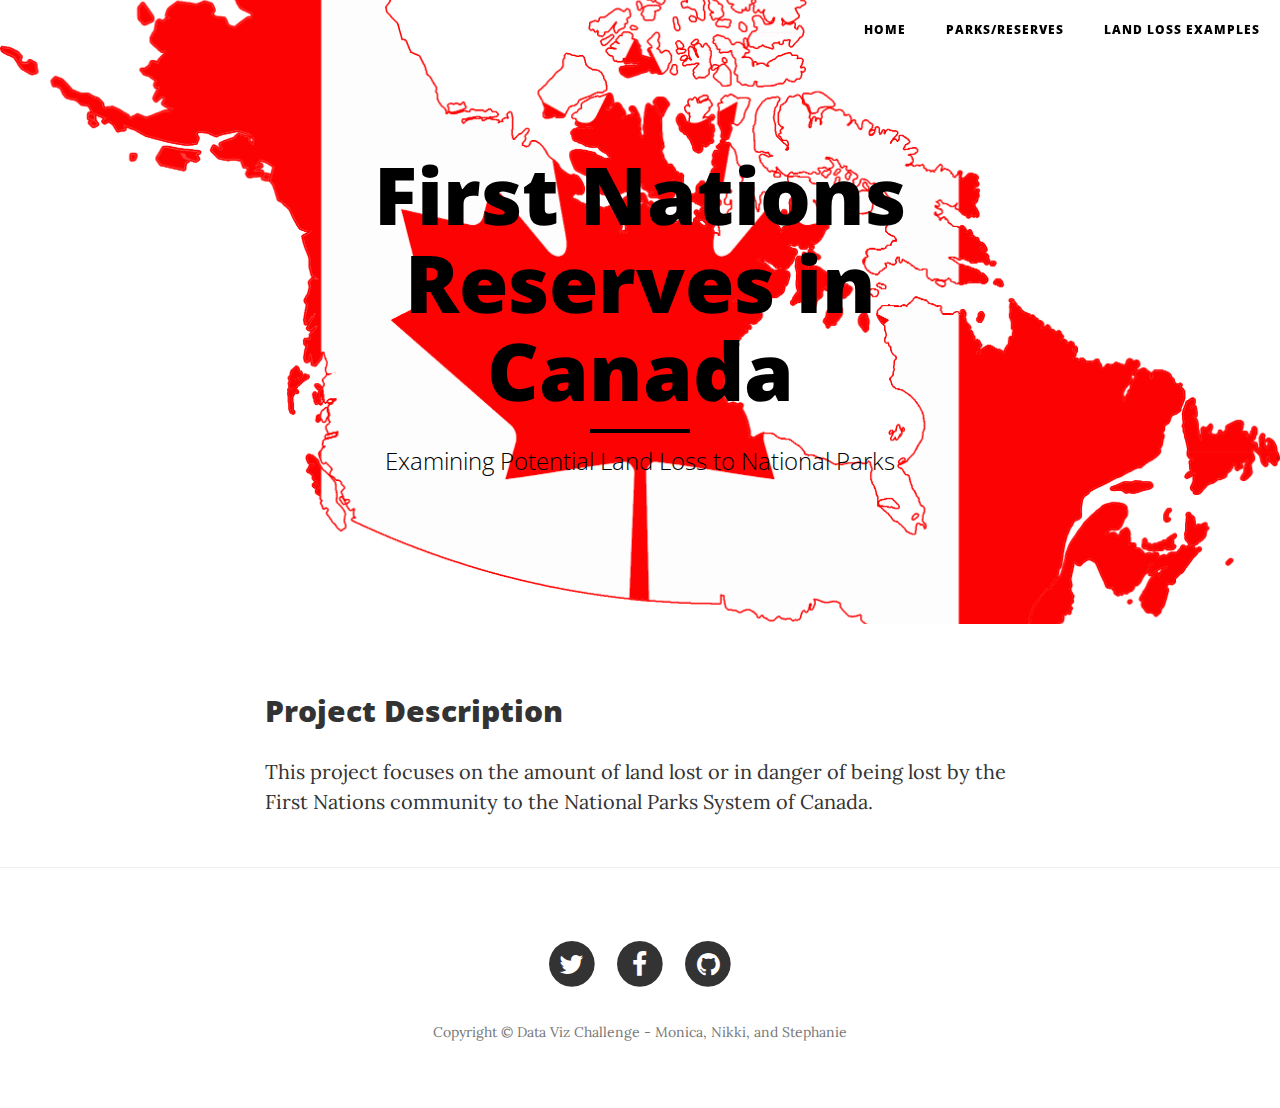
<file: index.html>
<!DOCTYPE html>
<html lang="en">

<head>

    <meta charset="utf-8">
    <meta http-equiv="X-UA-Compatible" content="IE=edge">
    <meta name="viewport" content="width=device-width, initial-scale=1">
    <meta name="description" content="">
    <meta name="author" content="">

    <title>First Nations Viz</title>

    <!-- Bootstrap Core CSS -->
    <link href="vendor/bootstrap/css/bootstrap.min.css" rel="stylesheet">

    <!-- Theme CSS -->
    <link href="css/clean-blog.css" rel="stylesheet">

    <!-- Custom Fonts -->
    <link href="vendor/font-awesome/css/font-awesome.min.css" rel="stylesheet" type="text/css">
    <link href='https://fonts.googleapis.com/css?family=Lora:400,700,400italic,700italic' rel='stylesheet' type='text/css'>
    <link href='https://fonts.googleapis.com/css?family=Open+Sans:300italic,400italic,600italic,700italic,800italic,400,300,600,700,800' rel='stylesheet' type='text/css'>

    <!-- HTML5 Shim and Respond.js IE8 support of HTML5 elements and media queries -->
    <!-- WARNING: Respond.js doesn't work if you view the page via file:// -->
    <!--[if lt IE 9]>
        <script src="https://oss.maxcdn.com/libs/html5shiv/3.7.0/html5shiv.js"></script>
        <script src="https://oss.maxcdn.com/libs/respond.js/1.4.2/respond.min.js"></script>
    <![endif]-->

</head>

<body>

    <!-- Navigation -->
    <nav class="navbar navbar-default navbar-custom navbar-fixed-top">
        <div class="container-fluid">


            <!-- Collect the nav links, forms, and other content for toggling -->
            <div class="collapse navbar-collapse" id="bs-example-navbar-collapse-1">
                <ul class="nav navbar-nav navbar-right">
                    <li>
                        <a href="index.html">Home</a>
                    </li>
                    <li>
                        <a href="nationalparks.html">Parks/Reserves</a>
                    </li>
                    <li>
                        <a href="landloss.html">Land Loss Examples</a>
                    </li>
                </ul>
            </div>
            <!-- /.navbar-collapse -->
        </div>
        <!-- /.container -->
    </nav>

    <!-- Page Header -->
    <!-- Set your background image for this header on the line below. -->
    <header class="intro-header" style="background-image: url('img/Flag_map_Canada.png')">
        <div class="container">
            <div class="row">
                <div class="col-lg-8 col-lg-offset-2 col-md-10 col-md-offset-1">
                    <div class="site-heading">
                        <h1>First Nations Reserves in Canada</h1>
                        <hr class="small">
                        <span class="subheading">Examining Potential Land Loss to National Parks</span>
                    </div>
                </div>
            </div>
        </div>
    </header>

    <!-- Main Content -->
    <div class="container">
        <div class="row">
            <div class="col-lg-8 col-lg-offset-2 col-md-10 col-md-offset-1">
                <h2> Project Description</h2>
                <p> This project focuses on the amount of land lost or in danger of being lost by the First Nations community to the National Parks System of Canada. </p>
            </div>
        </div>
    </div>

    <hr>

    <!-- Footer -->
    <footer>
        <div class="container">
            <div class="row">
                <div class="col-lg-8 col-lg-offset-2 col-md-10 col-md-offset-1">
                    <ul class="list-inline text-center">
                        <li>
                            <a href="#">
                                <span class="fa-stack fa-lg">
                                    <i class="fa fa-circle fa-stack-2x"></i>
                                    <i class="fa fa-twitter fa-stack-1x fa-inverse"></i>
                                </span>
                            </a>
                        </li>
                        <li>
                            <a href="#">
                                <span class="fa-stack fa-lg">
                                    <i class="fa fa-circle fa-stack-2x"></i>
                                    <i class="fa fa-facebook fa-stack-1x fa-inverse"></i>
                                </span>
                            </a>
                        </li>
                        <li>
                            <a href="#">
                                <span class="fa-stack fa-lg">
                                    <i class="fa fa-circle fa-stack-2x"></i>
                                    <i class="fa fa-github fa-stack-1x fa-inverse"></i>
                                </span>
                            </a>
                        </li>
                        
                    </ul>
                    <p class="copyright text-muted">Copyright &copy; Data Viz Challenge - Monica, Nikki, and Stephanie </p>
                </div>
            </div>
        </div>
    </footer>

    <!-- jQuery -->
    <script src="vendor/jquery/jquery.min.js"></script>

    <!-- Bootstrap Core JavaScript -->
    <script src="vendor/bootstrap/js/bootstrap.min.js"></script>

    <!-- Contact Form JavaScript -->
    <script src="js/jqBootstrapValidation.js"></script>
    <script src="js/contact_me.js"></script>

    <!-- Theme JavaScript -->
    <script src="js/clean-blog.js"></script>

</body>

</html>
</file>
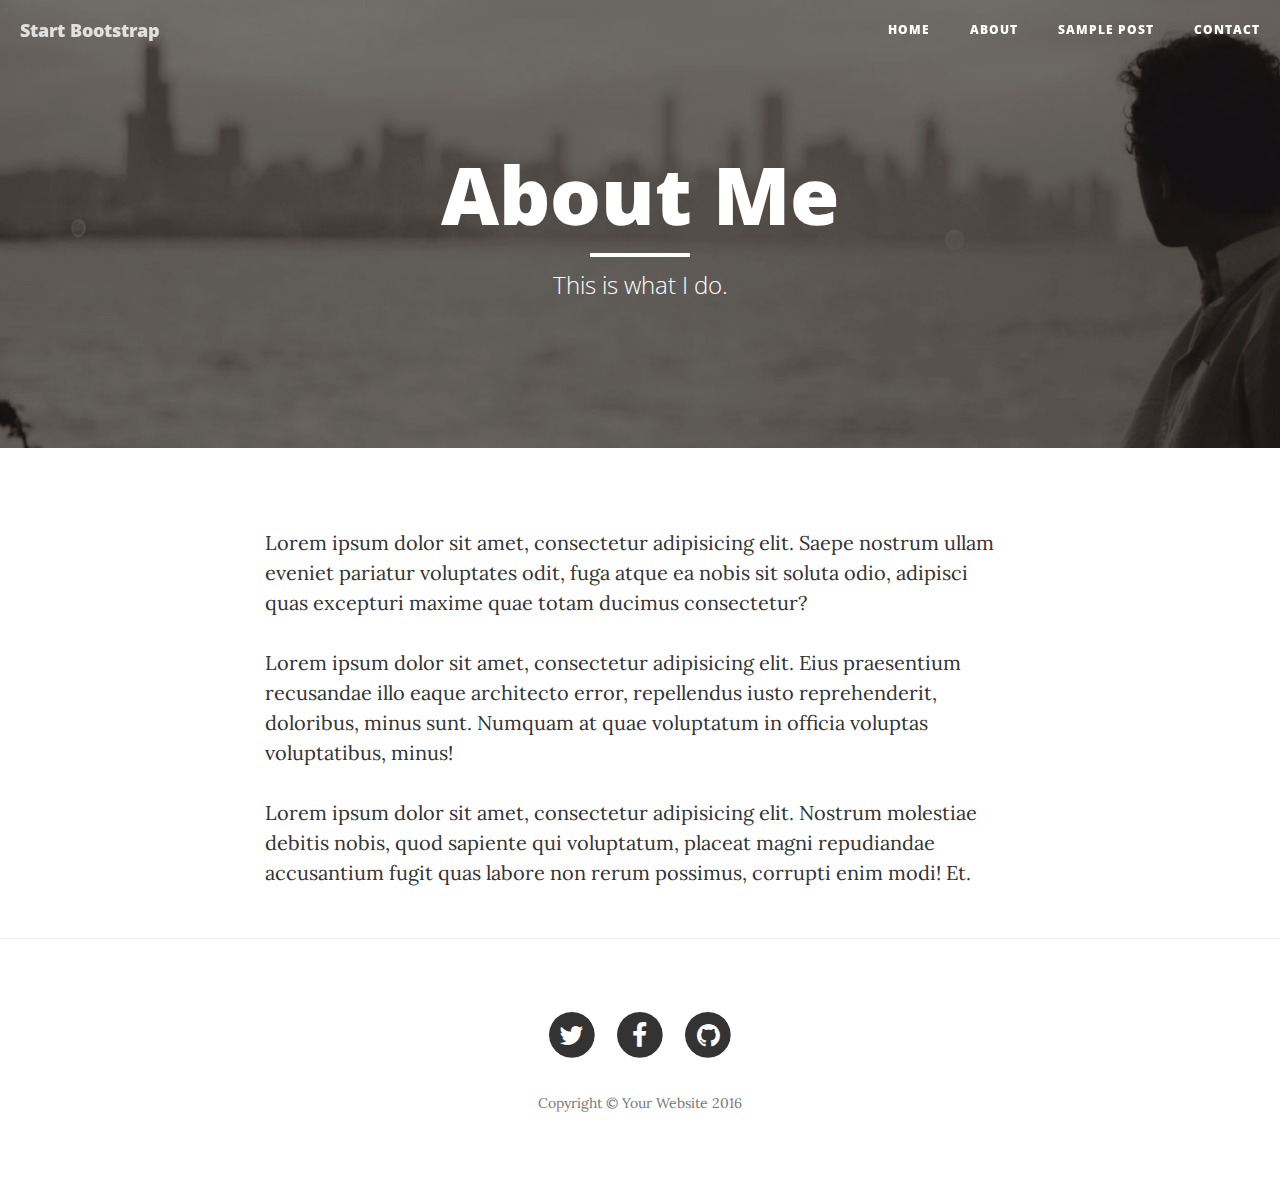
<file: about.html>
<!DOCTYPE html>
<html lang="en">

<head>

    <meta charset="utf-8">
    <meta http-equiv="X-UA-Compatible" content="IE=edge">
    <meta name="viewport" content="width=device-width, initial-scale=1">
    <meta name="description" content="">
    <meta name="author" content="">

    <title>Clean Blog - About</title>

    <!-- Bootstrap Core CSS -->
    <link href="vendor/bootstrap/css/bootstrap.min.css" rel="stylesheet">

    <!-- Theme CSS -->
    <link href="css/clean-blog.min.css" rel="stylesheet">

    <!-- Custom Fonts -->
    <link href="vendor/font-awesome/css/font-awesome.min.css" rel="stylesheet" type="text/css">
    <link href='https://fonts.googleapis.com/css?family=Lora:400,700,400italic,700italic' rel='stylesheet' type='text/css'>
    <link href='https://fonts.googleapis.com/css?family=Open+Sans:300italic,400italic,600italic,700italic,800italic,400,300,600,700,800' rel='stylesheet' type='text/css'>

    <!-- HTML5 Shim and Respond.js IE8 support of HTML5 elements and media queries -->
    <!-- WARNING: Respond.js doesn't work if you view the page via file:// -->
    <!--[if lt IE 9]>
        <script src="https://oss.maxcdn.com/libs/html5shiv/3.7.0/html5shiv.js"></script>
        <script src="https://oss.maxcdn.com/libs/respond.js/1.4.2/respond.min.js"></script>
    <![endif]-->

</head>

<body>

    <!-- Navigation -->
    <nav class="navbar navbar-default navbar-custom navbar-fixed-top">
        <div class="container-fluid">
            <!-- Brand and toggle get grouped for better mobile display -->
            <div class="navbar-header page-scroll">
                <button type="button" class="navbar-toggle" data-toggle="collapse" data-target="#bs-example-navbar-collapse-1">
                    <span class="sr-only">Toggle navigation</span>
                    Menu <i class="fa fa-bars"></i>
                </button>
                <a class="navbar-brand" href="index.html">Start Bootstrap</a>
            </div>

            <!-- Collect the nav links, forms, and other content for toggling -->
            <div class="collapse navbar-collapse" id="bs-example-navbar-collapse-1">
                <ul class="nav navbar-nav navbar-right">
                    <li>
                        <a href="index.html">Home</a>
                    </li>
                    <li>
                        <a href="about.html">About</a>
                    </li>
                    <li>
                        <a href="post.html">Sample Post</a>
                    </li>
                    <li>
                        <a href="contact.html">Contact</a>
                    </li>
                </ul>
            </div>
            <!-- /.navbar-collapse -->
        </div>
        <!-- /.container -->
    </nav>

    <!-- Page Header -->
    <!-- Set your background image for this header on the line below. -->
    <header class="intro-header" style="background-image: url('img/about-bg.jpg')">
        <div class="container">
            <div class="row">
                <div class="col-lg-8 col-lg-offset-2 col-md-10 col-md-offset-1">
                    <div class="page-heading">
                        <h1>About Me</h1>
                        <hr class="small">
                        <span class="subheading">This is what I do.</span>
                    </div>
                </div>
            </div>
        </div>
    </header>

    <!-- Main Content -->
    <div class="container">
        <div class="row">
            <div class="col-lg-8 col-lg-offset-2 col-md-10 col-md-offset-1">
                <p>Lorem ipsum dolor sit amet, consectetur adipisicing elit. Saepe nostrum ullam eveniet pariatur voluptates odit, fuga atque ea nobis sit soluta odio, adipisci quas excepturi maxime quae totam ducimus consectetur?</p>
                <p>Lorem ipsum dolor sit amet, consectetur adipisicing elit. Eius praesentium recusandae illo eaque architecto error, repellendus iusto reprehenderit, doloribus, minus sunt. Numquam at quae voluptatum in officia voluptas voluptatibus, minus!</p>
                <p>Lorem ipsum dolor sit amet, consectetur adipisicing elit. Nostrum molestiae debitis nobis, quod sapiente qui voluptatum, placeat magni repudiandae accusantium fugit quas labore non rerum possimus, corrupti enim modi! Et.</p>
            </div>
        </div>
    </div>

    <hr>

    <!-- Footer -->
    <footer>
        <div class="container">
            <div class="row">
                <div class="col-lg-8 col-lg-offset-2 col-md-10 col-md-offset-1">
                    <ul class="list-inline text-center">
                        <li>
                            <a href="#">
                                <span class="fa-stack fa-lg">
                                    <i class="fa fa-circle fa-stack-2x"></i>
                                    <i class="fa fa-twitter fa-stack-1x fa-inverse"></i>
                                </span>
                            </a>
                        </li>
                        <li>
                            <a href="#">
                                <span class="fa-stack fa-lg">
                                    <i class="fa fa-circle fa-stack-2x"></i>
                                    <i class="fa fa-facebook fa-stack-1x fa-inverse"></i>
                                </span>
                            </a>
                        </li>
                        <li>
                            <a href="#">
                                <span class="fa-stack fa-lg">
                                    <i class="fa fa-circle fa-stack-2x"></i>
                                    <i class="fa fa-github fa-stack-1x fa-inverse"></i>
                                </span>
                            </a>
                        </li>
                    </ul>
                    <p class="copyright text-muted">Copyright &copy; Your Website 2016</p>
                </div>
            </div>
        </div>
    </footer>

    <!-- jQuery -->
    <script src="vendor/jquery/jquery.min.js"></script>

    <!-- Bootstrap Core JavaScript -->
    <script src="vendor/bootstrap/js/bootstrap.min.js"></script>

    <!-- Contact Form JavaScript -->
    <script src="js/jqBootstrapValidation.js"></script>
    <script src="js/contact_me.js"></script>

    <!-- Theme JavaScript -->
    <script src="js/clean-blog.min.js"></script>

</body>

</html>
</file>
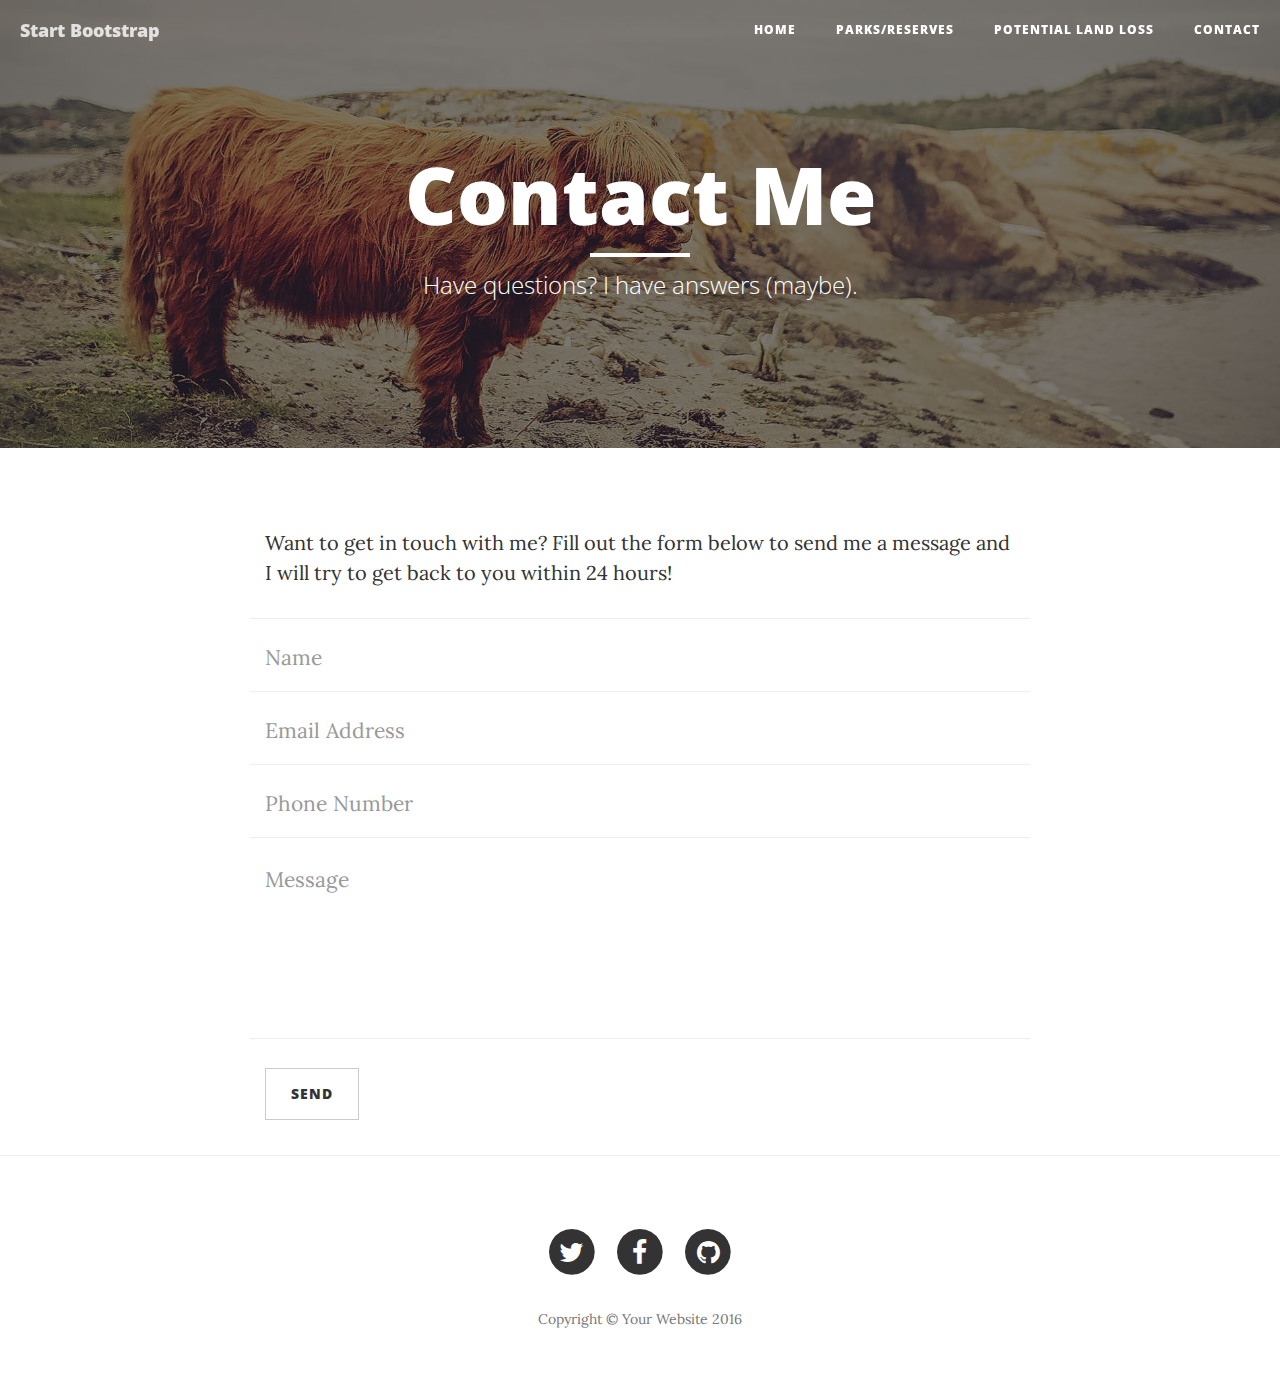
<file: contact.html>
<!DOCTYPE html>
<html lang="en">

<head>

    <meta charset="utf-8">
    <meta http-equiv="X-UA-Compatible" content="IE=edge">
    <meta name="viewport" content="width=device-width, initial-scale=1">
    <meta name="description" content="">
    <meta name="author" content="">

    <title>Clean Blog - Contact</title>

    <!-- Bootstrap Core CSS -->
    <link href="vendor/bootstrap/css/bootstrap.min.css" rel="stylesheet">

    <!-- Theme CSS -->
    <link href="css/clean-blog.min.css" rel="stylesheet">

    <!-- Custom Fonts -->
    <link href="vendor/font-awesome/css/font-awesome.min.css" rel="stylesheet" type="text/css">
    <link href='https://fonts.googleapis.com/css?family=Lora:400,700,400italic,700italic' rel='stylesheet' type='text/css'>
    <link href='https://fonts.googleapis.com/css?family=Open+Sans:300italic,400italic,600italic,700italic,800italic,400,300,600,700,800' rel='stylesheet' type='text/css'>

    <!-- HTML5 Shim and Respond.js IE8 support of HTML5 elements and media queries -->
    <!-- WARNING: Respond.js doesn't work if you view the page via file:// -->
    <!--[if lt IE 9]>
        <script src="https://oss.maxcdn.com/libs/html5shiv/3.7.0/html5shiv.js"></script>
        <script src="https://oss.maxcdn.com/libs/respond.js/1.4.2/respond.min.js"></script>
    <![endif]-->

</head>

<body>

    <!-- Navigation -->
    <nav class="navbar navbar-default navbar-custom navbar-fixed-top">
        <div class="container-fluid">
            <!-- Brand and toggle get grouped for better mobile display -->
            <div class="navbar-header page-scroll">
                <button type="button" class="navbar-toggle" data-toggle="collapse" data-target="#bs-example-navbar-collapse-1">
                    <span class="sr-only">Toggle navigation</span>
                    Menu <i class="fa fa-bars"></i>
                </button>
                <a class="navbar-brand" href="index.html">Start Bootstrap</a>
            </div>

            <!-- Collect the nav links, forms, and other content for toggling -->
            <div class="collapse navbar-collapse" id="bs-example-navbar-collapse-1">
                <ul class="nav navbar-nav navbar-right">
                    <li>
                        <a href="index.html">Home</a>
                    </li>
                    <li>
                        <a href="nationalparks.html">Parks/Reserves</a>
                    </li>
                    <li>
                        <a href="landloss.html">Potential Land Loss</a>
                    </li>
                    <li>
                        <a href="contact.html">Contact</a>
                    </li>
                </ul>
            </div>
            <!-- /.navbar-collapse -->
        </div>
        <!-- /.container -->
    </nav>

    <!-- Page Header -->
    <!-- Set your background image for this header on the line below. -->
    <header class="intro-header" style="background-image: url('img/contact-bg.jpg')">
        <div class="container">
            <div class="row">
                <div class="col-lg-8 col-lg-offset-2 col-md-10 col-md-offset-1">
                    <div class="page-heading">
                        <h1>Contact Me</h1>
                        <hr class="small">
                        <span class="subheading">Have questions? I have answers (maybe).</span>
                    </div>
                </div>
            </div>
        </div>
    </header>

    <!-- Main Content -->
    <div class="container">
        <div class="row">
            <div class="col-lg-8 col-lg-offset-2 col-md-10 col-md-offset-1">
                <p>Want to get in touch with me? Fill out the form below to send me a message and I will try to get back to you within 24 hours!</p>
                <!-- Contact Form - Enter your email address on line 19 of the mail/contact_me.php file to make this form work. -->
                <!-- WARNING: Some web hosts do not allow emails to be sent through forms to common mail hosts like Gmail or Yahoo. It's recommended that you use a private domain email address! -->
                <!-- NOTE: To use the contact form, your site must be on a live web host with PHP! The form will not work locally! -->
                <form name="sentMessage" id="contactForm" novalidate>
                    <div class="row control-group">
                        <div class="form-group col-xs-12 floating-label-form-group controls">
                            <label>Name</label>
                            <input type="text" class="form-control" placeholder="Name" id="name" required data-validation-required-message="Please enter your name.">
                            <p class="help-block text-danger"></p>
                        </div>
                    </div>
                    <div class="row control-group">
                        <div class="form-group col-xs-12 floating-label-form-group controls">
                            <label>Email Address</label>
                            <input type="email" class="form-control" placeholder="Email Address" id="email" required data-validation-required-message="Please enter your email address.">
                            <p class="help-block text-danger"></p>
                        </div>
                    </div>
                    <div class="row control-group">
                        <div class="form-group col-xs-12 floating-label-form-group controls">
                            <label>Phone Number</label>
                            <input type="tel" class="form-control" placeholder="Phone Number" id="phone" required data-validation-required-message="Please enter your phone number.">
                            <p class="help-block text-danger"></p>
                        </div>
                    </div>
                    <div class="row control-group">
                        <div class="form-group col-xs-12 floating-label-form-group controls">
                            <label>Message</label>
                            <textarea rows="5" class="form-control" placeholder="Message" id="message" required data-validation-required-message="Please enter a message."></textarea>
                            <p class="help-block text-danger"></p>
                        </div>
                    </div>
                    <br>
                    <div id="success"></div>
                    <div class="row">
                        <div class="form-group col-xs-12">
                            <button type="submit" class="btn btn-default">Send</button>
                        </div>
                    </div>
                </form>
            </div>
        </div>
    </div>

    <hr>

    <!-- Footer -->
    <footer>
        <div class="container">
            <div class="row">
                <div class="col-lg-8 col-lg-offset-2 col-md-10 col-md-offset-1">
                    <ul class="list-inline text-center">
                        <li>
                            <a href="#">
                                <span class="fa-stack fa-lg">
                                    <i class="fa fa-circle fa-stack-2x"></i>
                                    <i class="fa fa-twitter fa-stack-1x fa-inverse"></i>
                                </span>
                            </a>
                        </li>
                        <li>
                            <a href="#">
                                <span class="fa-stack fa-lg">
                                    <i class="fa fa-circle fa-stack-2x"></i>
                                    <i class="fa fa-facebook fa-stack-1x fa-inverse"></i>
                                </span>
                            </a>
                        </li>
                        <li>
                            <a href="#">
                                <span class="fa-stack fa-lg">
                                    <i class="fa fa-circle fa-stack-2x"></i>
                                    <i class="fa fa-github fa-stack-1x fa-inverse"></i>
                                </span>
                            </a>
                        </li>
                    </ul>
                    <p class="copyright text-muted">Copyright &copy; Your Website 2016</p>
                </div>
            </div>
        </div>
    </footer>

    <!-- jQuery -->
    <script src="vendor/jquery/jquery.min.js"></script>

    <!-- Bootstrap Core JavaScript -->
    <script src="vendor/bootstrap/js/bootstrap.min.js"></script>

    <!-- Contact Form JavaScript -->
    <script src="js/jqBootstrapValidation.js"></script>
    <script src="js/contact_me.js"></script>

    <!-- Theme JavaScript -->
    <script src="js/clean-blog.min.js"></script>

</body>

</html>
</file>
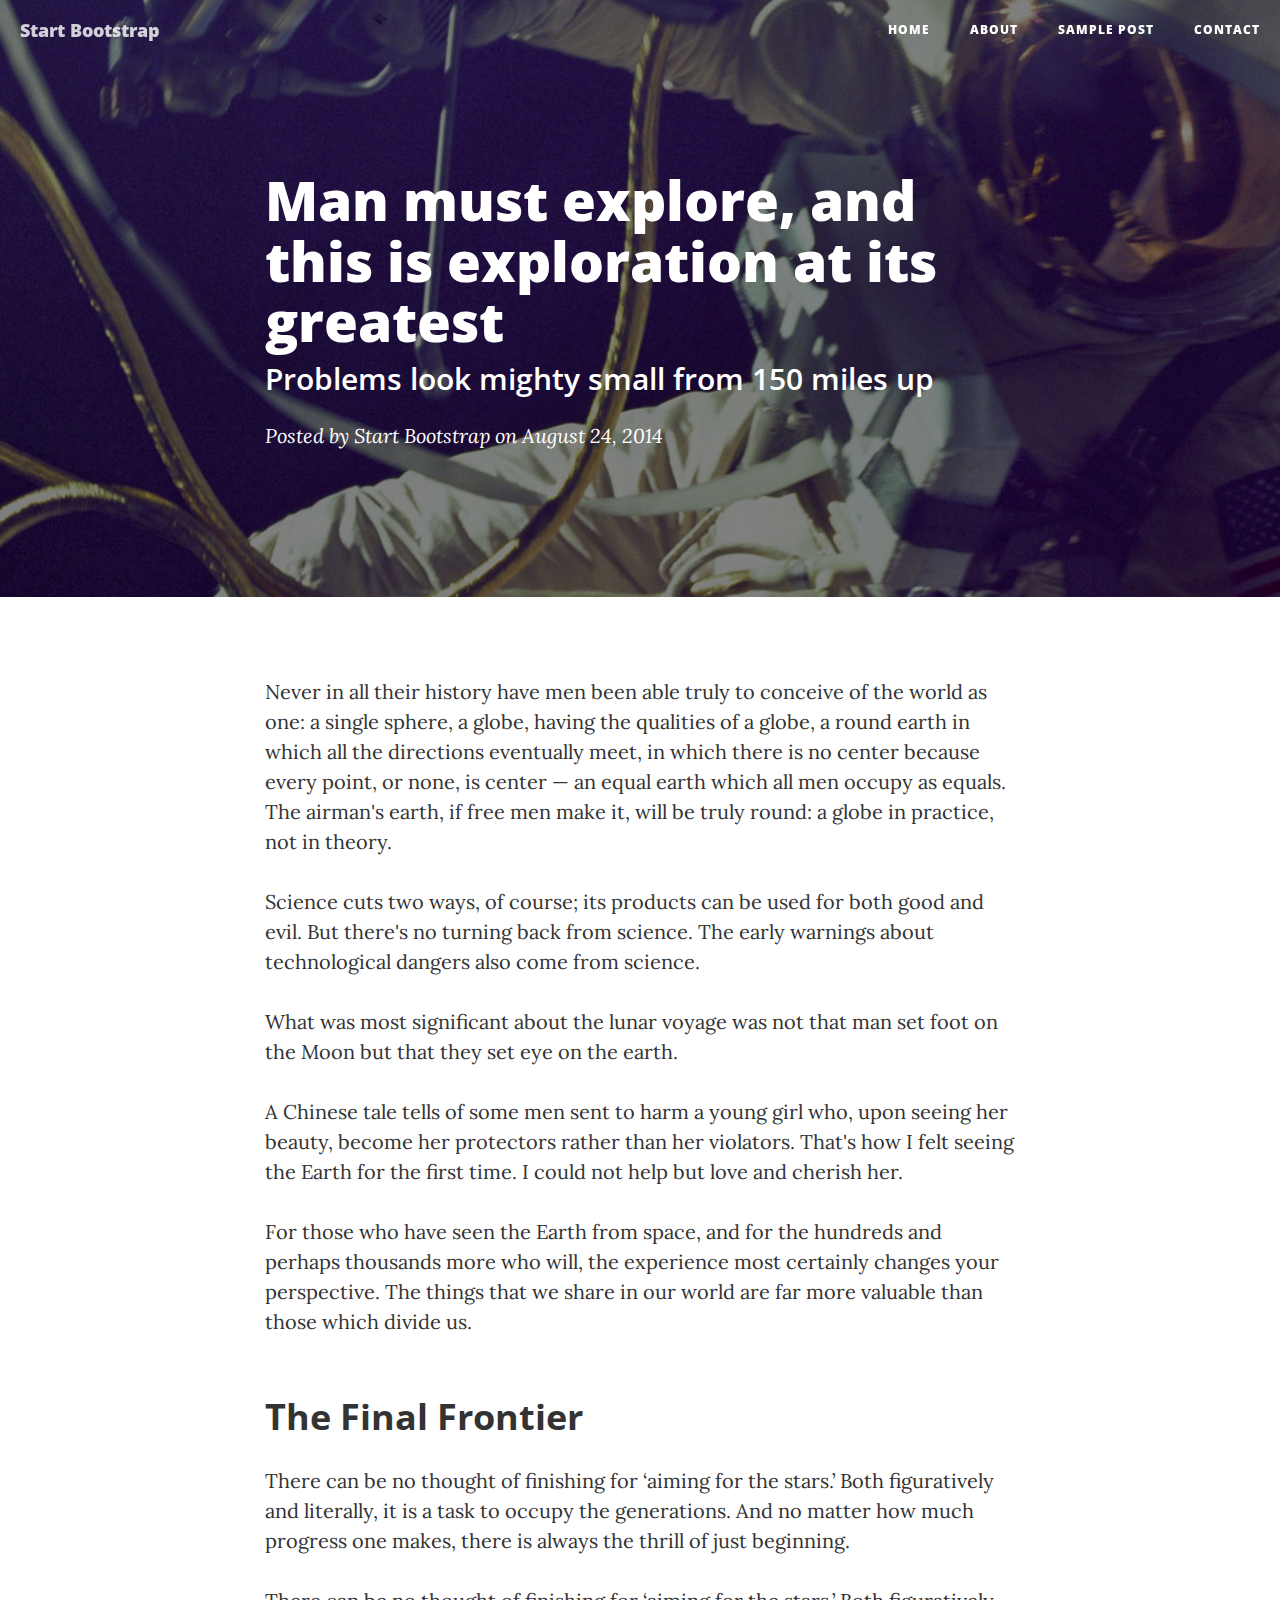
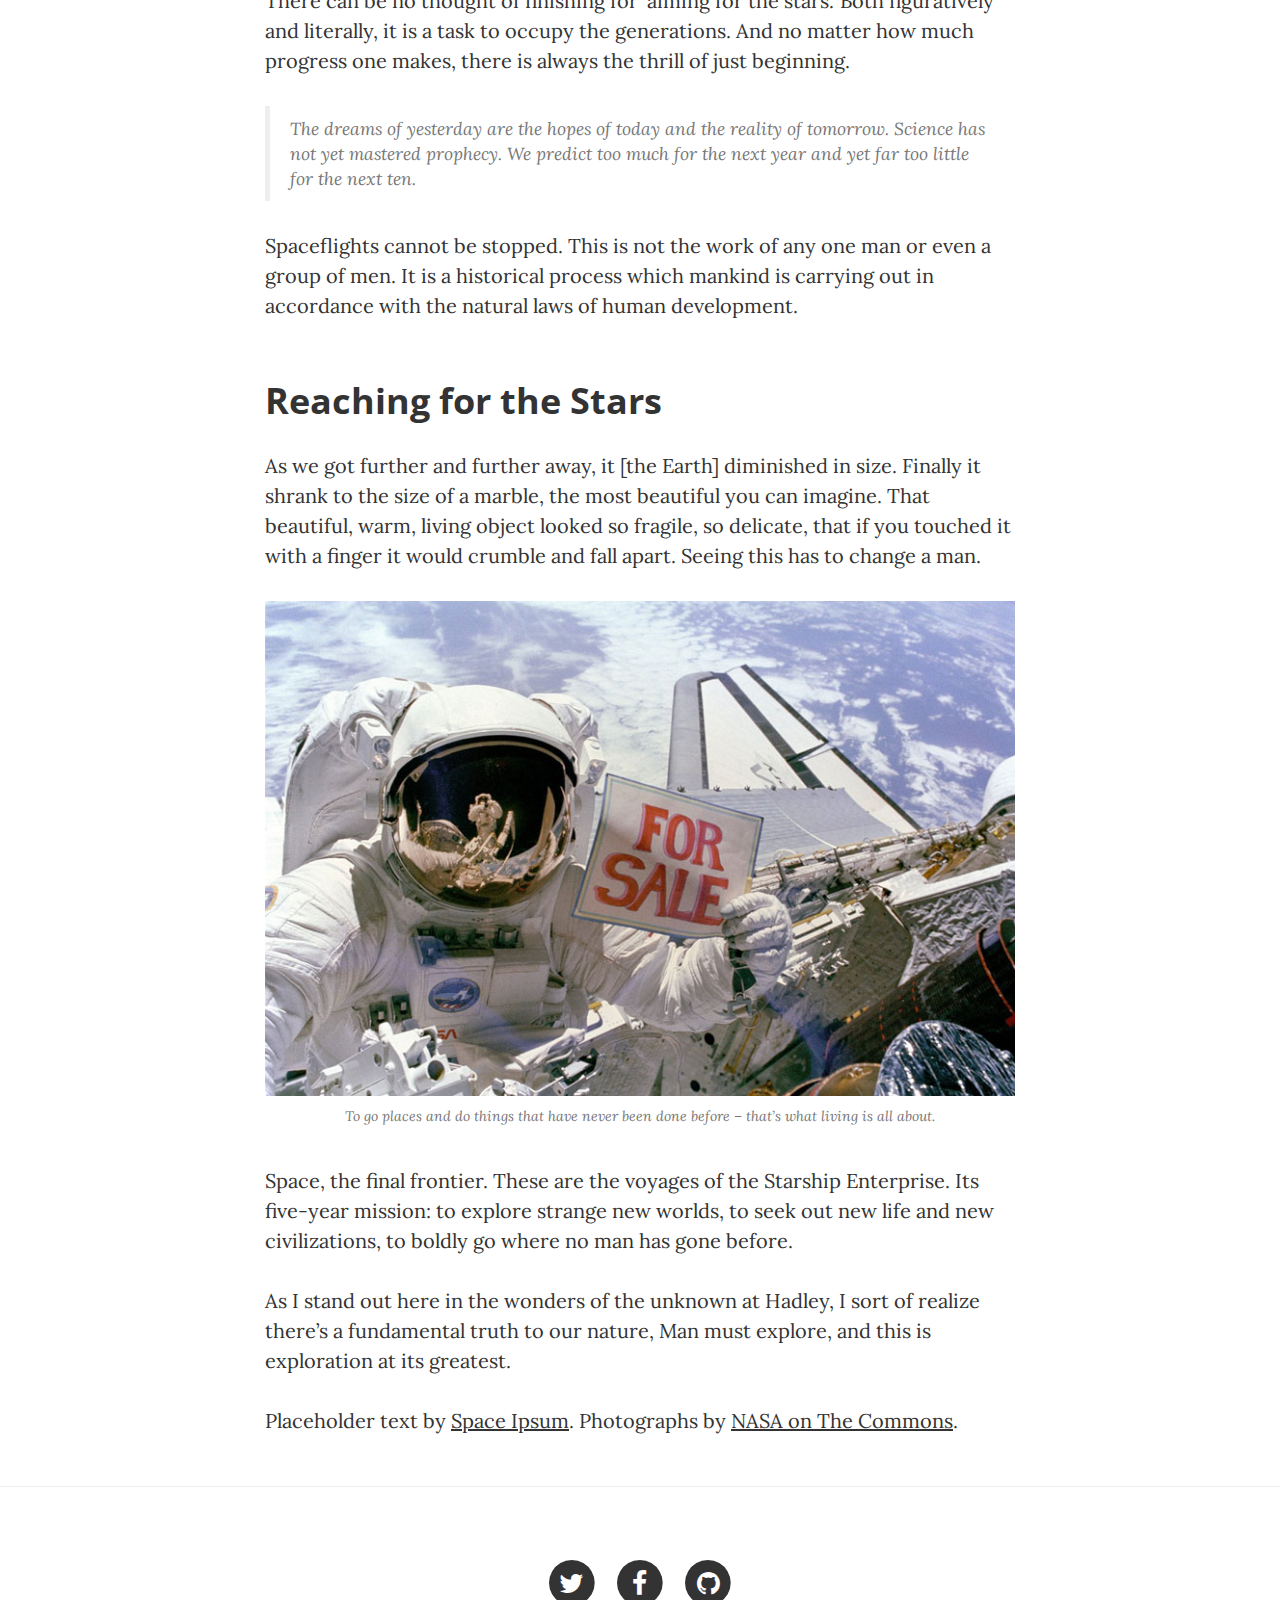
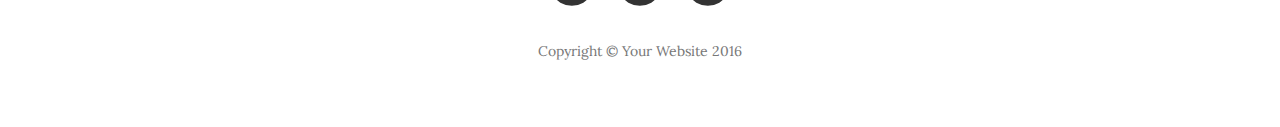
<file: post.html>
<!DOCTYPE html>
<html lang="en">

<head>

    <meta charset="utf-8">
    <meta http-equiv="X-UA-Compatible" content="IE=edge">
    <meta name="viewport" content="width=device-width, initial-scale=1">
    <meta name="description" content="">
    <meta name="author" content="">

    <title>Clean Blog - Sample Post</title>

    <!-- Bootstrap Core CSS -->
    <link href="vendor/bootstrap/css/bootstrap.min.css" rel="stylesheet">

    <!-- Theme CSS -->
    <link href="css/clean-blog.min.css" rel="stylesheet">

    <!-- Custom Fonts -->
    <link href="vendor/font-awesome/css/font-awesome.min.css" rel="stylesheet" type="text/css">
    <link href='https://fonts.googleapis.com/css?family=Lora:400,700,400italic,700italic' rel='stylesheet' type='text/css'>
    <link href='https://fonts.googleapis.com/css?family=Open+Sans:300italic,400italic,600italic,700italic,800italic,400,300,600,700,800' rel='stylesheet' type='text/css'>

    <!-- HTML5 Shim and Respond.js IE8 support of HTML5 elements and media queries -->
    <!-- WARNING: Respond.js doesn't work if you view the page via file:// -->
    <!--[if lt IE 9]>
        <script src="https://oss.maxcdn.com/libs/html5shiv/3.7.0/html5shiv.js"></script>
        <script src="https://oss.maxcdn.com/libs/respond.js/1.4.2/respond.min.js"></script>
    <![endif]-->

</head>

<body>

    <!-- Navigation -->
    <nav class="navbar navbar-default navbar-custom navbar-fixed-top">
        <div class="container-fluid">
            <!-- Brand and toggle get grouped for better mobile display -->
            <div class="navbar-header page-scroll">
                <button type="button" class="navbar-toggle" data-toggle="collapse" data-target="#bs-example-navbar-collapse-1">
                    <span class="sr-only">Toggle navigation</span>
                    Menu <i class="fa fa-bars"></i>
                </button>
                <a class="navbar-brand" href="index.html">Start Bootstrap</a>
            </div>

            <!-- Collect the nav links, forms, and other content for toggling -->
            <div class="collapse navbar-collapse" id="bs-example-navbar-collapse-1">
                <ul class="nav navbar-nav navbar-right">
                    <li>
                        <a href="index.html">Home</a>
                    </li>
                    <li>
                        <a href="about.html">About</a>
                    </li>
                    <li>
                        <a href="post.html">Sample Post</a>
                    </li>
                    <li>
                        <a href="contact.html">Contact</a>
                    </li>
                </ul>
            </div>
            <!-- /.navbar-collapse -->
        </div>
        <!-- /.container -->
    </nav>

    <!-- Page Header -->
    <!-- Set your background image for this header on the line below. -->
    <header class="intro-header" style="background-image: url('img/post-bg.jpg')">
        <div class="container">
            <div class="row">
                <div class="col-lg-8 col-lg-offset-2 col-md-10 col-md-offset-1">
                    <div class="post-heading">
                        <h1>Man must explore, and this is exploration at its greatest</h1>
                        <h2 class="subheading">Problems look mighty small from 150 miles up</h2>
                        <span class="meta">Posted by <a href="#">Start Bootstrap</a> on August 24, 2014</span>
                    </div>
                </div>
            </div>
        </div>
    </header>

    <!-- Post Content -->
    <article>
        <div class="container">
            <div class="row">
                <div class="col-lg-8 col-lg-offset-2 col-md-10 col-md-offset-1">
                    <p>Never in all their history have men been able truly to conceive of the world as one: a single sphere, a globe, having the qualities of a globe, a round earth in which all the directions eventually meet, in which there is no center because every point, or none, is center — an equal earth which all men occupy as equals. The airman's earth, if free men make it, will be truly round: a globe in practice, not in theory.</p>

                    <p>Science cuts two ways, of course; its products can be used for both good and evil. But there's no turning back from science. The early warnings about technological dangers also come from science.</p>

                    <p>What was most significant about the lunar voyage was not that man set foot on the Moon but that they set eye on the earth.</p>

                    <p>A Chinese tale tells of some men sent to harm a young girl who, upon seeing her beauty, become her protectors rather than her violators. That's how I felt seeing the Earth for the first time. I could not help but love and cherish her.</p>

                    <p>For those who have seen the Earth from space, and for the hundreds and perhaps thousands more who will, the experience most certainly changes your perspective. The things that we share in our world are far more valuable than those which divide us.</p>

                    <h2 class="section-heading">The Final Frontier</h2>

                    <p>There can be no thought of finishing for ‘aiming for the stars.’ Both figuratively and literally, it is a task to occupy the generations. And no matter how much progress one makes, there is always the thrill of just beginning.</p>

                    <p>There can be no thought of finishing for ‘aiming for the stars.’ Both figuratively and literally, it is a task to occupy the generations. And no matter how much progress one makes, there is always the thrill of just beginning.</p>

                    <blockquote>The dreams of yesterday are the hopes of today and the reality of tomorrow. Science has not yet mastered prophecy. We predict too much for the next year and yet far too little for the next ten.</blockquote>

                    <p>Spaceflights cannot be stopped. This is not the work of any one man or even a group of men. It is a historical process which mankind is carrying out in accordance with the natural laws of human development.</p>

                    <h2 class="section-heading">Reaching for the Stars</h2>

                    <p>As we got further and further away, it [the Earth] diminished in size. Finally it shrank to the size of a marble, the most beautiful you can imagine. That beautiful, warm, living object looked so fragile, so delicate, that if you touched it with a finger it would crumble and fall apart. Seeing this has to change a man.</p>

                    <a href="#">
                        <img class="img-responsive" src="img/post-sample-image.jpg" alt="">
                    </a>
                    <span class="caption text-muted">To go places and do things that have never been done before – that’s what living is all about.</span>

                    <p>Space, the final frontier. These are the voyages of the Starship Enterprise. Its five-year mission: to explore strange new worlds, to seek out new life and new civilizations, to boldly go where no man has gone before.</p>

                    <p>As I stand out here in the wonders of the unknown at Hadley, I sort of realize there’s a fundamental truth to our nature, Man must explore, and this is exploration at its greatest.</p>

                    <p>Placeholder text by <a href="http://spaceipsum.com/">Space Ipsum</a>. Photographs by <a href="https://www.flickr.com/photos/nasacommons/">NASA on The Commons</a>.</p>
                </div>
            </div>
        </div>
    </article>

    <hr>

    <!-- Footer -->
    <footer>
        <div class="container">
            <div class="row">
                <div class="col-lg-8 col-lg-offset-2 col-md-10 col-md-offset-1">
                    <ul class="list-inline text-center">
                        <li>
                            <a href="#">
                                <span class="fa-stack fa-lg">
                                    <i class="fa fa-circle fa-stack-2x"></i>
                                    <i class="fa fa-twitter fa-stack-1x fa-inverse"></i>
                                </span>
                            </a>
                        </li>
                        <li>
                            <a href="#">
                                <span class="fa-stack fa-lg">
                                    <i class="fa fa-circle fa-stack-2x"></i>
                                    <i class="fa fa-facebook fa-stack-1x fa-inverse"></i>
                                </span>
                            </a>
                        </li>
                        <li>
                            <a href="#">
                                <span class="fa-stack fa-lg">
                                    <i class="fa fa-circle fa-stack-2x"></i>
                                    <i class="fa fa-github fa-stack-1x fa-inverse"></i>
                                </span>
                            </a>
                        </li>
                    </ul>
                    <p class="copyright text-muted">Copyright &copy; Your Website 2016</p>
                </div>
            </div>
        </div>
    </footer>

    <!-- jQuery -->
    <script src="vendor/jquery/jquery.min.js"></script>

    <!-- Bootstrap Core JavaScript -->
    <script src="vendor/bootstrap/js/bootstrap.min.js"></script>

    <!-- Contact Form JavaScript -->
    <script src="js/jqBootstrapValidation.js"></script>
    <script src="js/contact_me.js"></script>

    <!-- Theme JavaScript -->
    <script src="js/clean-blog.min.js"></script>

</body>

</html>
</file>
<file: css/clean-blog.css>
/*!
 * Start Bootstrap - Clean Blog v3.3.7+1 (http://startbootstrap.com/template-overviews/clean-blog)
 * Copyright 2013-2016 Start Bootstrap
 * Licensed under MIT (https://github.com/BlackrockDigital/startbootstrap/blob/gh-pages/LICENSE)
 */
body {
  font-family: 'Lora', 'Times New Roman', serif;
  font-size: 20px;
  color: #333333;
}
p {
  line-height: 1.5;
  margin: 30px 0;
}
p a {
  text-decoration: underline;
}
h1,
h2,
h3,
h4,
h5,
h6 {
  font-family: 'Open Sans', 'Helvetica Neue', Helvetica, Arial, sans-serif;
  font-weight: 800;
}
a {
  color: #333333;
}
a:hover,
a:focus {
  color: #0085A1;
}
a img:hover,
a img:focus {
  cursor: zoom-in;
}
blockquote {
  color: #777777;
  font-style: italic;
}
hr.small {
  max-width: 100px;
  margin: 15px auto;
  border-width: 4px;
  border-color: black;
}
.navbar-custom {
  position: absolute;
  top: 0;
  left: 0;
  width: 100%;
  z-index: 3;
  font-family: 'Open Sans', 'Helvetica Neue', Helvetica, Arial, sans-serif;
}
.navbar-custom .navbar-brand {
  font-weight: 800;
}
.navbar-custom .navbar-header .navbar-toggle {
  color: #777777;
  font-weight: 800;
  text-transform: uppercase;
  font-size: 12px;
}
.navbar-custom .nav li a {
  text-transform: uppercase;
  font-size: 12px;
  font-weight: 800;
  letter-spacing: 1px;
}
@media only screen and (min-width: 768px) {
  .navbar-custom {
    background: transparent;
    border-bottom: 1px solid transparent;
  }
  .navbar-custom .navbar-brand {
    color: black;
    padding: 20px;
  }
  .navbar-custom .navbar-brand:hover,
  .navbar-custom .navbar-brand:focus {
    color: rgb(169,169,169);
  }
  .navbar-custom .nav li a {
    color: black;
    padding: 20px;
  }
  .navbar-custom .nav li a:hover,
  .navbar-custom .nav li a:focus {
    color: rgb(169,169,169);
  }
}
@media only screen and (min-width: 1170px) {
  .navbar-custom {
    -webkit-transition: background-color 0.3s;
    -moz-transition: background-color 0.3s;
    transition: background-color 0.3s;
    /* Force Hardware Acceleration in WebKit */
    -webkit-transform: translate3d(0, 0, 0);
    -moz-transform: translate3d(0, 0, 0);
    -ms-transform: translate3d(0, 0, 0);
    -o-transform: translate3d(0, 0, 0);
    transform: translate3d(0, 0, 0);
    -webkit-backface-visibility: hidden;
    backface-visibility: hidden;
  }
  .navbar-custom.is-fixed {
    /* when the user scrolls down, we hide the header right above the viewport */
    position: fixed;
    top: -61px;
    background-color: rgba(255, 255, 255, 0.9);
    border-bottom: 1px solid #f2f2f2;
    -webkit-transition: -webkit-transform 0.3s;
    -moz-transition: -moz-transform 0.3s;
    transition: transform 0.3s;
  }
  .navbar-custom.is-fixed .navbar-brand {
    color: #333333;
  }
  .navbar-custom.is-fixed .navbar-brand:hover,
  .navbar-custom.is-fixed .navbar-brand:focus {
    color: #0085A1;
  }
  .navbar-custom.is-fixed .nav li a {
    color: #333333;
  }
  .navbar-custom.is-fixed .nav li a:hover,
  .navbar-custom.is-fixed .nav li a:focus {
    color: #0085A1;
  }
  .navbar-custom.is-visible {
    /* if the user changes the scrolling direction, we show the header */
    -webkit-transform: translate3d(0, 100%, 0);
    -moz-transform: translate3d(0, 100%, 0);
    -ms-transform: translate3d(0, 100%, 0);
    -o-transform: translate3d(0, 100%, 0);
    transform: translate3d(0, 100%, 0);
  }
}
.intro-header {
  background-color: #777777;
  background: no-repeat center center;
  background-attachment: scroll;
  -webkit-background-size: cover;
  -moz-background-size: cover;
  background-size: cover;
  -o-background-size: cover;
  margin-bottom: 50px;
}
.intro-header .site-heading,
.intro-header .post-heading,
.intro-header .page-heading {
  padding: 100px 0 50px;
  color: black;
}
@media only screen and (min-width: 768px) {
  .intro-header .site-heading,
  .intro-header .post-heading,
  .intro-header .page-heading {
    padding: 150px 0;
  }
}
.intro-header .site-heading,
.intro-header .page-heading {
  text-align: center;
}
.intro-header .site-heading h1,
.intro-header .page-heading h1 {
  margin-top: 0;
  font-size: 50px;
}
.intro-header .site-heading .subheading,
.intro-header .page-heading .subheading {
  font-size: 24px;
  line-height: 1.1;
  display: block;
  font-family: 'Open Sans', 'Helvetica Neue', Helvetica, Arial, sans-serif;
  font-weight: 300;
  margin: 10px 0 0;
}
@media only screen and (min-width: 768px) {
  .intro-header .site-heading h1,
  .intro-header .page-heading h1 {
    font-size: 80px;
  }
}
.intro-header .post-heading h1 {
  font-size: 35px;
}
.intro-header .post-heading .subheading,
.intro-header .post-heading .meta {
  line-height: 1.1;
  display: block;
}
.intro-header .post-heading .subheading {
  font-family: 'Open Sans', 'Helvetica Neue', Helvetica, Arial, sans-serif;
  font-size: 24px;
  margin: 10px 0 30px;
  font-weight: 600;
}
.intro-header .post-heading .meta {
  font-family: 'Lora', 'Times New Roman', serif;
  font-style: italic;
  font-weight: 300;
  font-size: 20px;
}
.intro-header .post-heading .meta a {
  color: black;
}
@media only screen and (min-width: 768px) {
  .intro-header .post-heading h1 {
    font-size: 55px;
  }
  .intro-header .post-heading .subheading {
    font-size: 30px;
  }
}
.post-preview > a {
  color: #333333;
}
.post-preview > a:hover,
.post-preview > a:focus {
  text-decoration: none;
  color: #0085A1;
}
.post-preview > a > .post-title {
  font-size: 30px;
  margin-top: 30px;
  margin-bottom: 10px;
}
.post-preview > a > .post-subtitle {
  margin: 0;
  font-weight: 300;
  margin-bottom: 10px;
}
.post-preview > .post-meta {
  color: #777777;
  font-size: 18px;
  font-style: italic;
  margin-top: 0;
}
.post-preview > .post-meta > a {
  text-decoration: none;
  color: #333333;
}
.post-preview > .post-meta > a:hover,
.post-preview > .post-meta > a:focus {
  color: #0085A1;
  text-decoration: underline;
}
@media only screen and (min-width: 768px) {
  .post-preview > a > .post-title {
    font-size: 36px;
  }
}
.section-heading {
  font-size: 36px;
  margin-top: 60px;
  font-weight: 700;
}
.caption {
  text-align: center;
  font-size: 14px;
  padding: 10px;
  font-style: italic;
  margin: 0;
  display: block;
  border-bottom-right-radius: 5px;
  border-bottom-left-radius: 5px;
}
footer {
  padding: 50px 0 65px;
}
footer .list-inline {
  margin: 0;
  padding: 0;
}
footer .copyright {
  font-size: 14px;
  text-align: center;
  margin-bottom: 0;
}
.floating-label-form-group {
  font-size: 14px;
  position: relative;
  margin-bottom: 0;
  padding-bottom: 0.5em;
  border-bottom: 1px solid #eeeeee;
}
.floating-label-form-group input,
.floating-label-form-group textarea {
  z-index: 1;
  position: relative;
  padding-right: 0;
  padding-left: 0;
  border: none;
  border-radius: 0;
  font-size: 1.5em;
  background: none;
  box-shadow: none !important;
  resize: none;
}
.floating-label-form-group label {
  display: block;
  z-index: 0;
  position: relative;
  top: 2em;
  margin: 0;
  font-size: 0.85em;
  line-height: 1.764705882em;
  vertical-align: middle;
  vertical-align: baseline;
  opacity: 0;
  -webkit-transition: top 0.3s ease,opacity 0.3s ease;
  -moz-transition: top 0.3s ease,opacity 0.3s ease;
  -ms-transition: top 0.3s ease,opacity 0.3s ease;
  transition: top 0.3s ease,opacity 0.3s ease;
}
.floating-label-form-group::not(:first-child) {
  padding-left: 14px;
  border-left: 1px solid #eeeeee;
}
.floating-label-form-group-with-value label {
  top: 0;
  opacity: 1;
}
.floating-label-form-group-with-focus label {
  color: #0085A1;
}
form .row:first-child .floating-label-form-group {
  border-top: 1px solid #eeeeee;
}
.btn {
  font-family: 'Open Sans', 'Helvetica Neue', Helvetica, Arial, sans-serif;
  text-transform: uppercase;
  font-size: 14px;
  font-weight: 800;
  letter-spacing: 1px;
  border-radius: 0;
  padding: 15px 25px;
}
.btn-lg {
  font-size: 16px;
  padding: 25px 35px;
}
.btn-default:hover,
.btn-default:focus {
  background-color: #0085A1;
  border: 1px solid #0085A1;
  color: black;
}
.pager {
  margin: 20px 0 0;
}
.pager li > a,
.pager li > span {
  font-family: 'Open Sans', 'Helvetica Neue', Helvetica, Arial, sans-serif;
  text-transform: uppercase;
  font-size: 14px;
  font-weight: 800;
  letter-spacing: 1px;
  padding: 15px 25px;
  background-color: white;
  border-radius: 0;
}
.pager li > a:hover,
.pager li > a:focus {
  color: rgb(169,169,169);
  background-color: #0085A1;
  border: 1px solid #0085A1;
}
.pager .disabled > a,
.pager .disabled > a:hover,
.pager .disabled > a:focus,
.pager .disabled > span {
  color: #777777;
  background-color: #333333;
  cursor: not-allowed;
}
::-moz-selection {
  color: #303030;
  text-shadow: none;
  background: #0085A1;
}
::selection {
  color: #303030;
  text-shadow: none;
  background: #0085A1;
}
img::selection {
  color: #303030;
  background: transparent;
}
img::-moz-selection {
  color: #303030;
  background: transparent;
}
body {
  -webkit-tap-highlight-color: #0085A1;
}
</file>
<file: css/clean-blog.min.css>
/*!
 * Start Bootstrap - Clean Blog v3.3.7+1 (http://startbootstrap.com/template-overviews/clean-blog)
 * Copyright 2013-2016 Start Bootstrap
 * Licensed under MIT (https://github.com/BlackrockDigital/startbootstrap/blob/gh-pages/LICENSE)
 */a,body{color:#333}.navbar-custom .nav li a,.navbar-custom .navbar-brand,h1,h2,h3,h4,h5,h6{font-weight:800}.caption,.intro-header .page-heading,.intro-header .site-heading,footer .copyright{text-align:center}body{font-family:Lora,'Times New Roman',serif;font-size:20px;-webkit-tap-highlight-color:#0085A1}.intro-header .page-heading .subheading,.intro-header .post-heading .subheading,.intro-header .site-heading .subheading,.navbar-custom,h1,h2,h3,h4,h5,h6{font-family:'Open Sans','Helvetica Neue',Helvetica,Arial,sans-serif}p{line-height:1.5;margin:30px 0}p a{text-decoration:underline}a:focus,a:hover{color:#0085A1}a img:focus,a img:hover{cursor:zoom-in}blockquote{color:#777;font-style:italic}hr.small{max-width:100px;margin:15px auto;border-width:4px;border-color:#fff}.navbar-custom{position:absolute;top:0;left:0;width:100%;z-index:3}.navbar-custom .navbar-header .navbar-toggle{color:#777;font-weight:800;text-transform:uppercase;font-size:12px}.navbar-custom .nav li a{text-transform:uppercase;font-size:12px;letter-spacing:1px}@media only screen and (min-width:768px){.navbar-custom{background:0 0;border-bottom:1px solid transparent}.navbar-custom .navbar-brand{color:#fff;padding:20px}.navbar-custom .navbar-brand:focus,.navbar-custom .navbar-brand:hover{color:rgba(255,255,255,.8)}.navbar-custom .nav li a{color:#fff;padding:20px}.navbar-custom .nav li a:focus,.navbar-custom .nav li a:hover{color:rgba(255,255,255,.8)}}@media only screen and (min-width:1170px){.navbar-custom{-webkit-transition:background-color .3s;-moz-transition:background-color .3s;transition:background-color .3s;-webkit-transform:translate3d(0,0,0);-moz-transform:translate3d(0,0,0);-ms-transform:translate3d(0,0,0);-o-transform:translate3d(0,0,0);transform:translate3d(0,0,0);-webkit-backface-visibility:hidden;backface-visibility:hidden}.navbar-custom.is-fixed{position:fixed;top:-61px;background-color:rgba(255,255,255,.9);border-bottom:1px solid #f2f2f2;-webkit-transition:-webkit-transform .3s;-moz-transition:-moz-transform .3s;transition:transform .3s}.navbar-custom.is-fixed .navbar-brand{color:#333}.navbar-custom.is-fixed .navbar-brand:focus,.navbar-custom.is-fixed .navbar-brand:hover{color:#0085A1}.navbar-custom.is-fixed .nav li a{color:#333}.navbar-custom.is-fixed .nav li a:focus,.navbar-custom.is-fixed .nav li a:hover{color:#0085A1}.navbar-custom.is-visible{-webkit-transform:translate3d(0,100%,0);-moz-transform:translate3d(0,100%,0);-ms-transform:translate3d(0,100%,0);-o-transform:translate3d(0,100%,0);transform:translate3d(0,100%,0)}}.intro-header{background:center center no-repeat;-webkit-background-size:cover;-moz-background-size:cover;background-size:cover;-o-background-size:cover;margin-bottom:50px}.intro-header .page-heading,.intro-header .post-heading,.intro-header .site-heading{padding:100px 0 50px;color:#fff}.intro-header .page-heading h1,.intro-header .site-heading h1{margin-top:0;font-size:50px}.intro-header .page-heading .subheading,.intro-header .site-heading .subheading{font-size:24px;line-height:1.1;display:block;font-weight:300;margin:10px 0 0}@media only screen and (min-width:768px){.intro-header .page-heading,.intro-header .post-heading,.intro-header .site-heading{padding:150px 0}.intro-header .page-heading h1,.intro-header .site-heading h1{font-size:80px}}.intro-header .post-heading h1{font-size:35px}.intro-header .post-heading .meta,.intro-header .post-heading .subheading{line-height:1.1;display:block}.intro-header .post-heading .subheading{font-size:24px;margin:10px 0 30px;font-weight:600}.intro-header .post-heading .meta{font-family:Lora,'Times New Roman',serif;font-style:italic;font-weight:300;font-size:20px}.intro-header .post-heading .meta a{color:#fff}@media only screen and (min-width:768px){.intro-header .post-heading h1{font-size:55px}.intro-header .post-heading .subheading{font-size:30px}}.post-preview>a{color:#333}.post-preview>a:focus,.post-preview>a:hover{text-decoration:none;color:#0085A1}.post-preview>a>.post-title{font-size:30px;margin-top:30px;margin-bottom:10px}.post-preview>a>.post-subtitle{margin:0 0 10px;font-weight:300}.post-preview>.post-meta{color:#777;font-size:18px;font-style:italic;margin-top:0}.post-preview>.post-meta>a{text-decoration:none;color:#333}.post-preview>.post-meta>a:focus,.post-preview>.post-meta>a:hover{color:#0085A1;text-decoration:underline}@media only screen and (min-width:768px){.post-preview>a>.post-title{font-size:36px}}.section-heading{font-size:36px;margin-top:60px;font-weight:700}.btn,.pager li>a,.pager li>span{font-family:'Open Sans','Helvetica Neue',Helvetica,Arial,sans-serif;text-transform:uppercase;font-weight:800;letter-spacing:1px}.caption{font-size:14px;padding:10px;font-style:italic;margin:0;display:block;border-bottom-right-radius:5px;border-bottom-left-radius:5px}footer{padding:50px 0 65px}footer .list-inline{margin:0;padding:0}footer .copyright{font-size:14px;margin-bottom:0}.floating-label-form-group{font-size:14px;position:relative;margin-bottom:0;padding-bottom:.5em;border-bottom:1px solid #eee}.floating-label-form-group input,.floating-label-form-group textarea{z-index:1;position:relative;padding-right:0;padding-left:0;border:none;border-radius:0;font-size:1.5em;background:0 0;box-shadow:none!important;resize:none}.floating-label-form-group label{display:block;z-index:0;position:relative;top:2em;margin:0;font-size:.85em;line-height:1.764705882em;vertical-align:middle;vertical-align:baseline;opacity:0;-webkit-transition:top .3s ease,opacity .3s ease;-moz-transition:top .3s ease,opacity .3s ease;-ms-transition:top .3s ease,opacity .3s ease;transition:top .3s ease,opacity .3s ease}.floating-label-form-group::not(:first-child){padding-left:14px;border-left:1px solid #eee}.floating-label-form-group-with-value label{top:0;opacity:1}.floating-label-form-group-with-focus label{color:#0085A1}form .row:first-child .floating-label-form-group{border-top:1px solid #eee}.btn{font-size:14px;border-radius:0;padding:15px 25px}.btn-lg{font-size:16px;padding:25px 35px}.btn-default:focus,.btn-default:hover{background-color:#0085A1;border:1px solid #0085A1;color:#fff}.pager{margin:20px 0 0}.pager li>a,.pager li>span{font-size:14px;padding:15px 25px;background-color:#fff;border-radius:0}.pager li>a:focus,.pager li>a:hover{color:#fff;background-color:#0085A1;border:1px solid #0085A1}.pager .disabled>a,.pager .disabled>a:focus,.pager .disabled>a:hover,.pager .disabled>span{color:#777;background-color:#333;cursor:not-allowed}::-moz-selection{color:#fff;text-shadow:none;background:#0085A1}::selection{color:#fff;text-shadow:none;background:#0085A1}img::selection{color:#fff;background:0 0}img::-moz-selection{color:#fff;background:0 0}
</file>
